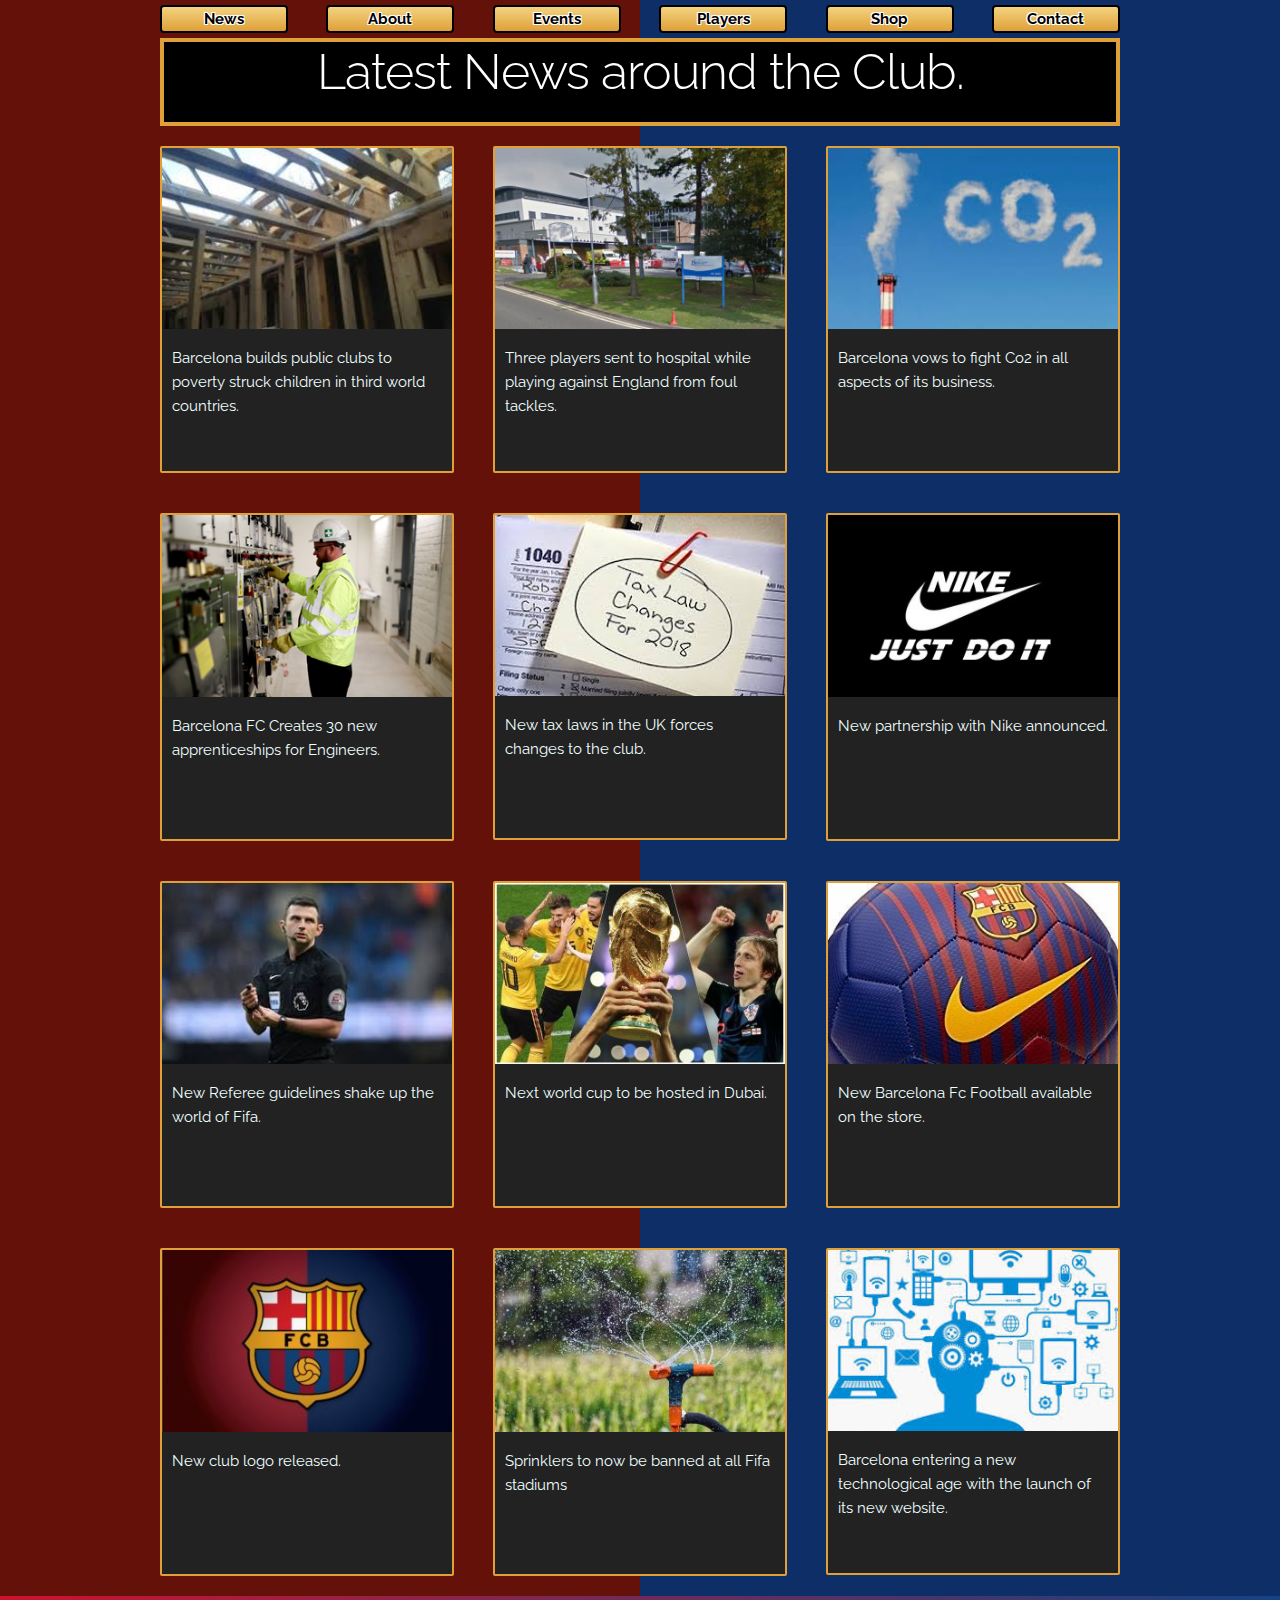
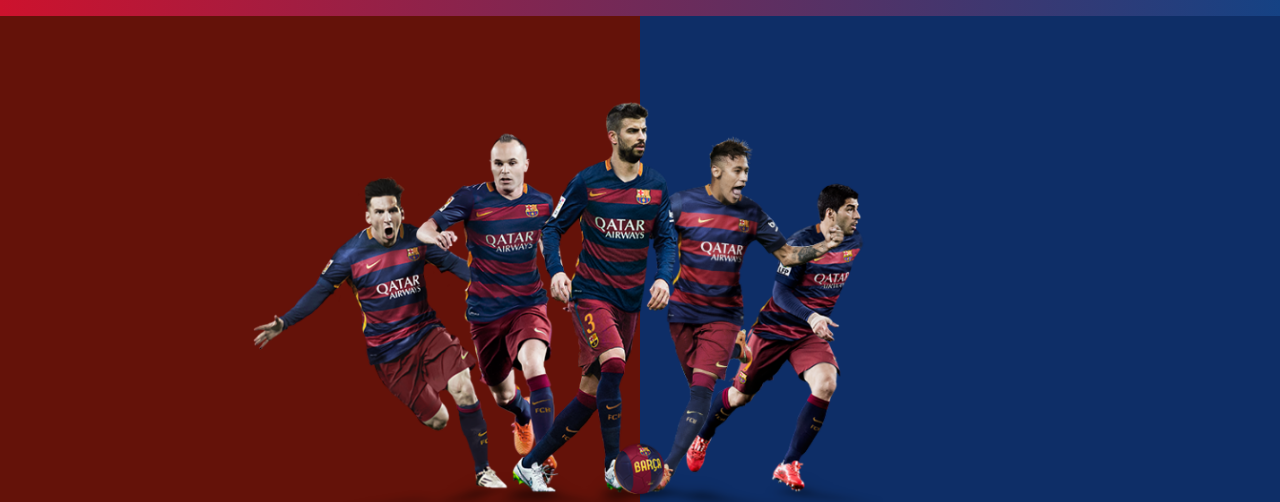
<file: index.html>
<!DOCTYPE html>
<html lang="en">
<head>
  <title>Barcelona Football Club</title>
  
  
  
  <!-- Basic Page Needs
    –––––––––––––––––––––––––––––––––––––––––––––––––– -->
    <meta charset="utf-8">
    <meta name="description" content="A fan page for Barcelona football club">
    <meta name="author" content="Ciaran Reilly">
    
    <!-- Mobile Specific Metas
      –––––––––––––––––––––––––––––––––––––––––––––––––– -->
      <meta name="viewport" content="width=device-width, initial-scale=1">
      
      <!-- FONT
        –––––––––––––––––––––––––––––––––––––––––––––––––– -->
        <link href="//fonts.googleapis.com/css?family=Raleway:400,300,600" rel="stylesheet" type="text/css">
        
        <!-- CSS
          –––––––––––––––––––––––––––––––––––––––––––––––––– -->
          <link rel="stylesheet" href="css/normalize.css">
          <link rel="stylesheet" href="css/skeleton.css">
          <link rel="stylesheet" href="css/style.css">
          
          
          <!-- Favicon
            –––––––––––––––––––––––––––––––––––––––––––––––––– -->
            <link rel="icon" type="image/png" href="images/favicon.png">
            
          </head>
          <body>
            <!-- Primary Page Layout
              –––––––––––––––––––––––––––––––––––––––––––––––––– -->
              <div class="container">
                <div class="row">
                  <a href="index.html" class="two columns header-button left-side">News</a>
                  <a href="about.html" class="two columns header-button left-side">About</a>
                  <a href="events.html" class="two columns header-button left-side">Events</a>
                  <a href="players.html" class="two columns header-button right-side">Players</a>
                  <a href="shop.html" class="two columns header-button right-side">Shop</a>
                  <a href="contact.html" class="two columns header-button right-side">Contact</a>
                </div>
                <div class="row">
                    <div class="twelve columns news-Banner">
                      <h1>
                        Latest News around the Club.
                      </h1>
                    </div>
                  </div>
                <div class="row">
                  <div class="one-third column News-Box">
                    <img class="News-Box-Image" src="images/News Stories/New 3rd world club 320 x 200.jpg">
                    <p class="News-Box-Content">Barcelona builds public clubs to poverty struck children in third world countries.</p>
                  </div>
                  <div class="one-third column News-Box Central-Box">
                    <img class="News-Box-Image" src="images/News Stories/Hospital Story 320x200.jpg">
                    <p class="News-Box-Content">Three players sent to hospital while playing against England from foul tackles.</p>
                  </div>
                  <div class="one-third column News-Box">
                    <img class="News-Box-Image" src="images/News Stories/Fight for Co2 320x200.jpg">
                    <p class="News-Box-Content"> Barcelona vows to fight Co2 in all aspects of its business.</p>
                  </div>
                </div>
                <div class="row">
                  <div class="one-third column News-Box">
                    <img class="News-Box-Image" src="images/News Stories/Apprenticeships 320x200-switches.jpg">
                    <p class="News-Box-Content"> Barcelona FC Creates 30 new apprenticeships for Engineers.</p>
                  </div>
                  <div class="one-third column News-Box Central-Box">
                    <img class="News-Box-Image" src="images/News Stories/tax changes 320x200.jpg">
                    <p class="News-Box-Content"> New tax laws in the UK forces changes to the club.</p>
                  </div>
                  <div class="one-third column News-Box">
                    <img class="News-Box-Image" src="images/News Stories/Nike-Just-Do-It-HD-Wallpaper-320x200.jpg">
                    <p class="News-Box-Content"> New partnership with Nike announced.</p>
                  </div>
                </div>
                <div class="row">
                  <div class="one-third column News-Box">
                    <img class="News-Box-Image" src="images/News Stories/Referee Guidelines.jpeg">
                    <p class="News-Box-Content"> New Referee guidelines shake up the world of Fifa.</p>
                  </div>
                  <div class="one-third column News-Box Central-Box">
                    <img class="News-Box-Image" src="images/News Stories/hazard-world-cup-modric-320x200.jpg">
                    <p class="News-Box-Content"> Next world cup to be hosted in Dubai.</p>
                  </div>
                  <div class="one-third column News-Box">
                    <img class="News-Box-Image" src="images/News Stories/Webp.net-resizeimage.jpg">
                    <p class="News-Box-Content"> New Barcelona Fc Football available on the store.</p>
                  </div>
                </div>
                <div class="row">
                  <div class="one-third column News-Box">
                    <img class="News-Box-Image" src="images/News Stories/NewLogo.jpg">
                    <p class="News-Box-Content"> New club logo released.</p>
                  </div>
                  <div class="one-third column News-Box Central-Box">
                    <img class="News-Box-Image" src="images/News Stories/Sprinklers.jpg">
                    <p class="News-Box-Content"> Sprinklers to now be banned at all Fifa stadiums</p>
                  </div>
                  <div class="one-third column News-Box">
                    <img class="News-Box-Image" src="images/News Stories/Newwebsite.jpeg">
                    <p class="News-Box-Content"> Barcelona entering a new technological age with the launch of its new website.</p>
                  </div>
                </div>
                
              </div>
              
              <div class="gradient-bar"></div>
          
              
              
              <!-- End Document
                –––––––––––––––––––––––––––––––––––––––––––––––––– -->
              </body>
              </html>
</file>
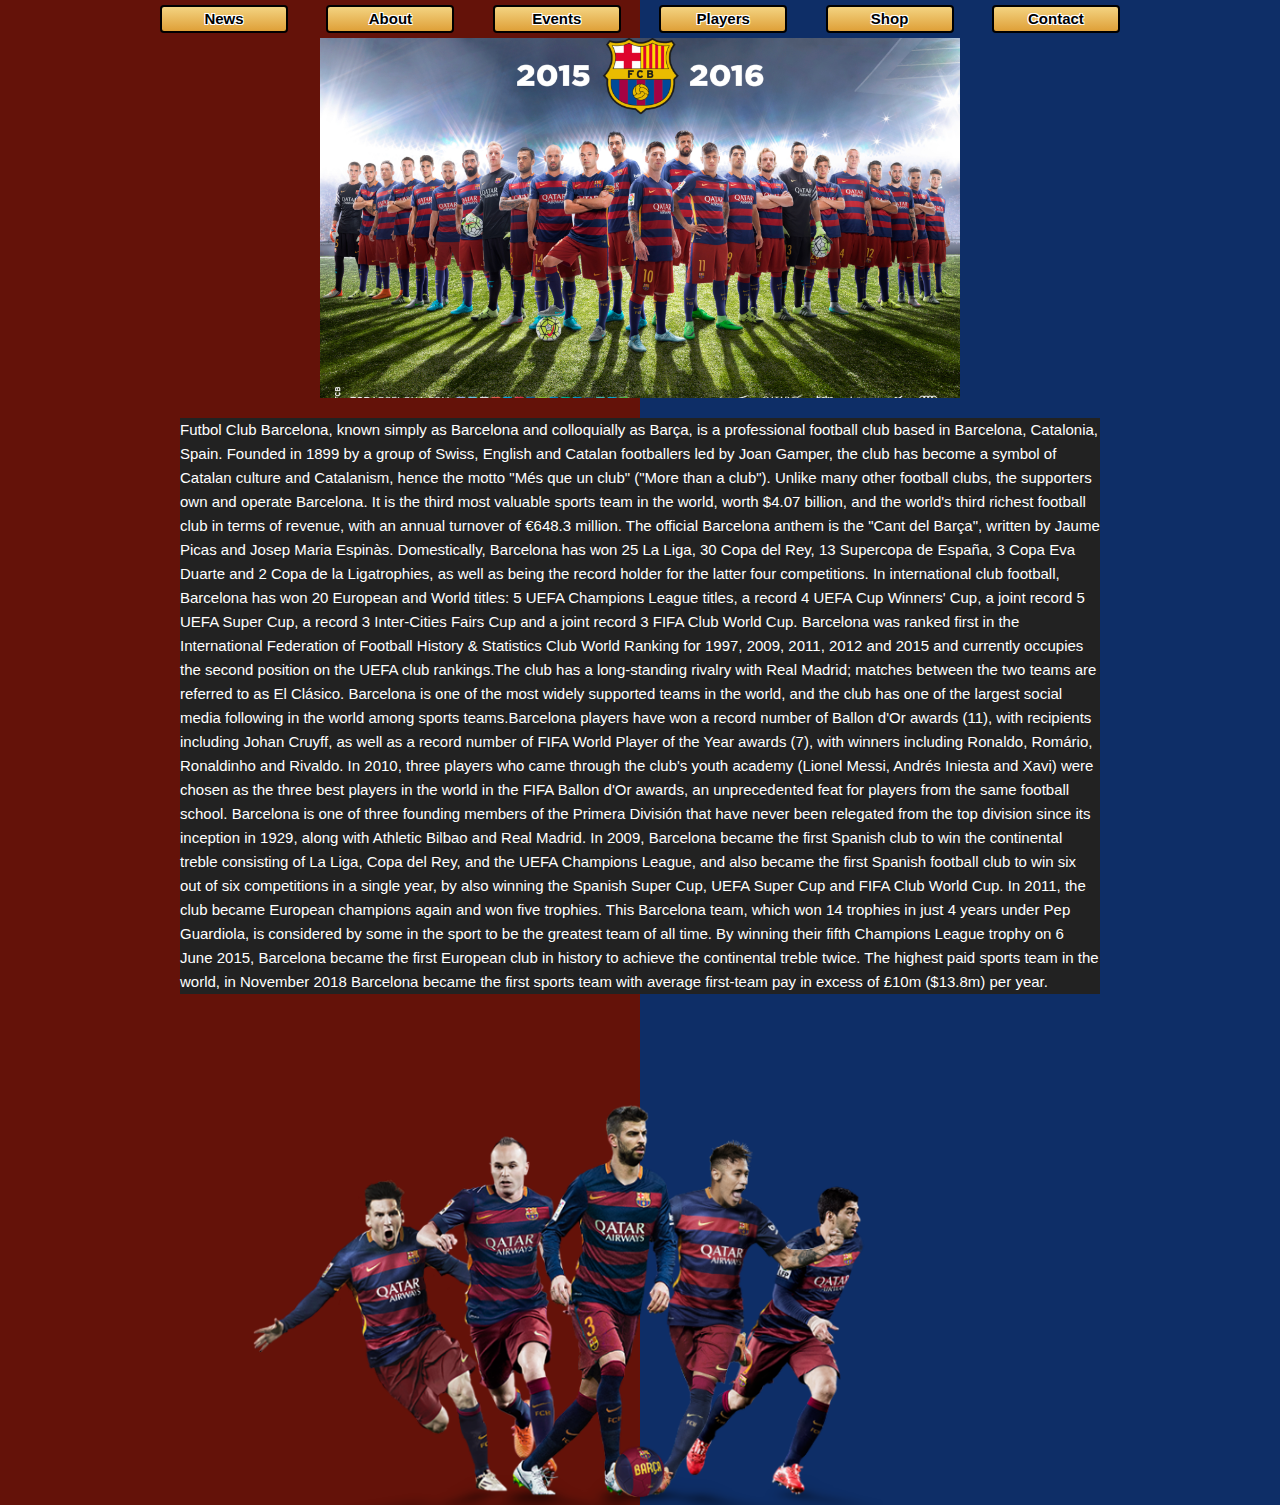
<file: about.html>
<!DOCTYPE html>
<html lang="en">
<head>
    <meta http-equiv="Content-Type" content="text/html; charset=utf-8">
    <title>About</title>
    
    <link rel="stylesheet" href="css/normalize.css">
    <link rel="stylesheet" href="css/skeleton.css">
    <link rel="stylesheet" href="css/style.css">
    
</head>
<body>
    <div class="container">
        <div class="row">
            <a href="index.html" class="two columns header-button left-side">News</a>
            <a href="about.html" class="two columns header-button left-side">About</a>
            <a href="events.html" class="two columns header-button left-side">Events</a>
            <a href="players.html" class="two columns header-button right-side">Players</a>
            <a href="shop.html" class="two columns header-button right-side">Shop</a>
            <a href="contact.html" class="two columns header-button right-side">Contact</a>
        </div>
    </div>
    <div class="row">
        <img class="twelve-columns about-image" src="images/Unknown.jpg">
    </div>
    <div class="container">
        <div class="row">
            <div class="twelve-columns about-Text">
                <p>
                    Futbol Club Barcelona, known simply as Barcelona and colloquially as Barça, is a professional football club based in Barcelona, Catalonia, Spain.
                    Founded in 1899 by a group of Swiss, English and Catalan footballers led by Joan Gamper, the club has become a symbol of Catalan culture and Catalanism, hence the motto "Més que un club" ("More than a club"). Unlike many other football clubs, the supporters own and operate Barcelona. It is the third most valuable sports team in the world, worth $4.07 billion, and the world's third richest football club in terms of revenue, with an annual turnover of €648.3 million. The official Barcelona anthem is the "Cant del Barça", written by Jaume Picas and Josep Maria Espinàs.
                    Domestically, Barcelona has won 25 La Liga, 30 Copa del Rey, 13 Supercopa de España, 3 Copa Eva Duarte and 2 Copa de la Ligatrophies, as well as being the record holder for the latter four competitions. In international club football, Barcelona has won 20 European and World titles: 5 UEFA Champions League titles, a record 4 UEFA Cup Winners' Cup, a joint record 5 UEFA Super Cup, a record 3 Inter-Cities Fairs Cup and a joint record 3 FIFA Club World Cup.
                    Barcelona was ranked first in the International Federation of Football History & Statistics Club World Ranking for 1997, 2009, 2011, 2012 and 2015 and currently occupies the second position on the UEFA club rankings.The club has a long-standing rivalry with Real Madrid; matches between the two teams are referred to as El Clásico.
                    Barcelona is one of the most widely supported teams in the world, and the club has one of the largest social media following in the world among sports teams.Barcelona players have won a record number of Ballon d'Or awards (11), with recipients including Johan Cruyff, as well as a record number of FIFA World Player of the Year awards (7), with winners including Ronaldo, Romário, Ronaldinho and Rivaldo. In 2010, three players who came through the club's youth academy (Lionel Messi, Andrés Iniesta and Xavi) were chosen as the three best players in the world in the FIFA Ballon d'Or awards, an unprecedented feat for players from the same football school.
                    Barcelona is one of three founding members of the Primera División that have never been relegated from the top division since its inception in 1929, along with Athletic Bilbao and Real Madrid. In 2009, Barcelona became the first Spanish club to win the continental treble consisting of La Liga, Copa del Rey, and the UEFA Champions League, and also became the first Spanish football club to win six out of six competitions in a single year, by also winning the Spanish Super Cup, UEFA Super Cup and FIFA Club World Cup. In 2011, the club became European champions again and won five trophies. This Barcelona team, which won 14 trophies in just 4 years under Pep Guardiola, is considered by some in the sport to be the greatest team of all time. By winning their fifth Champions League trophy on 6 June 2015, Barcelona became the first European club in history to achieve the continental treble twice. The highest paid sports team in the world, in November 2018 Barcelona became the first sports team with average first-team pay in excess of £10m ($13.8m) per year.
                </p>
            </div>
        </div>
    </div>
</body>
</html>
</file>
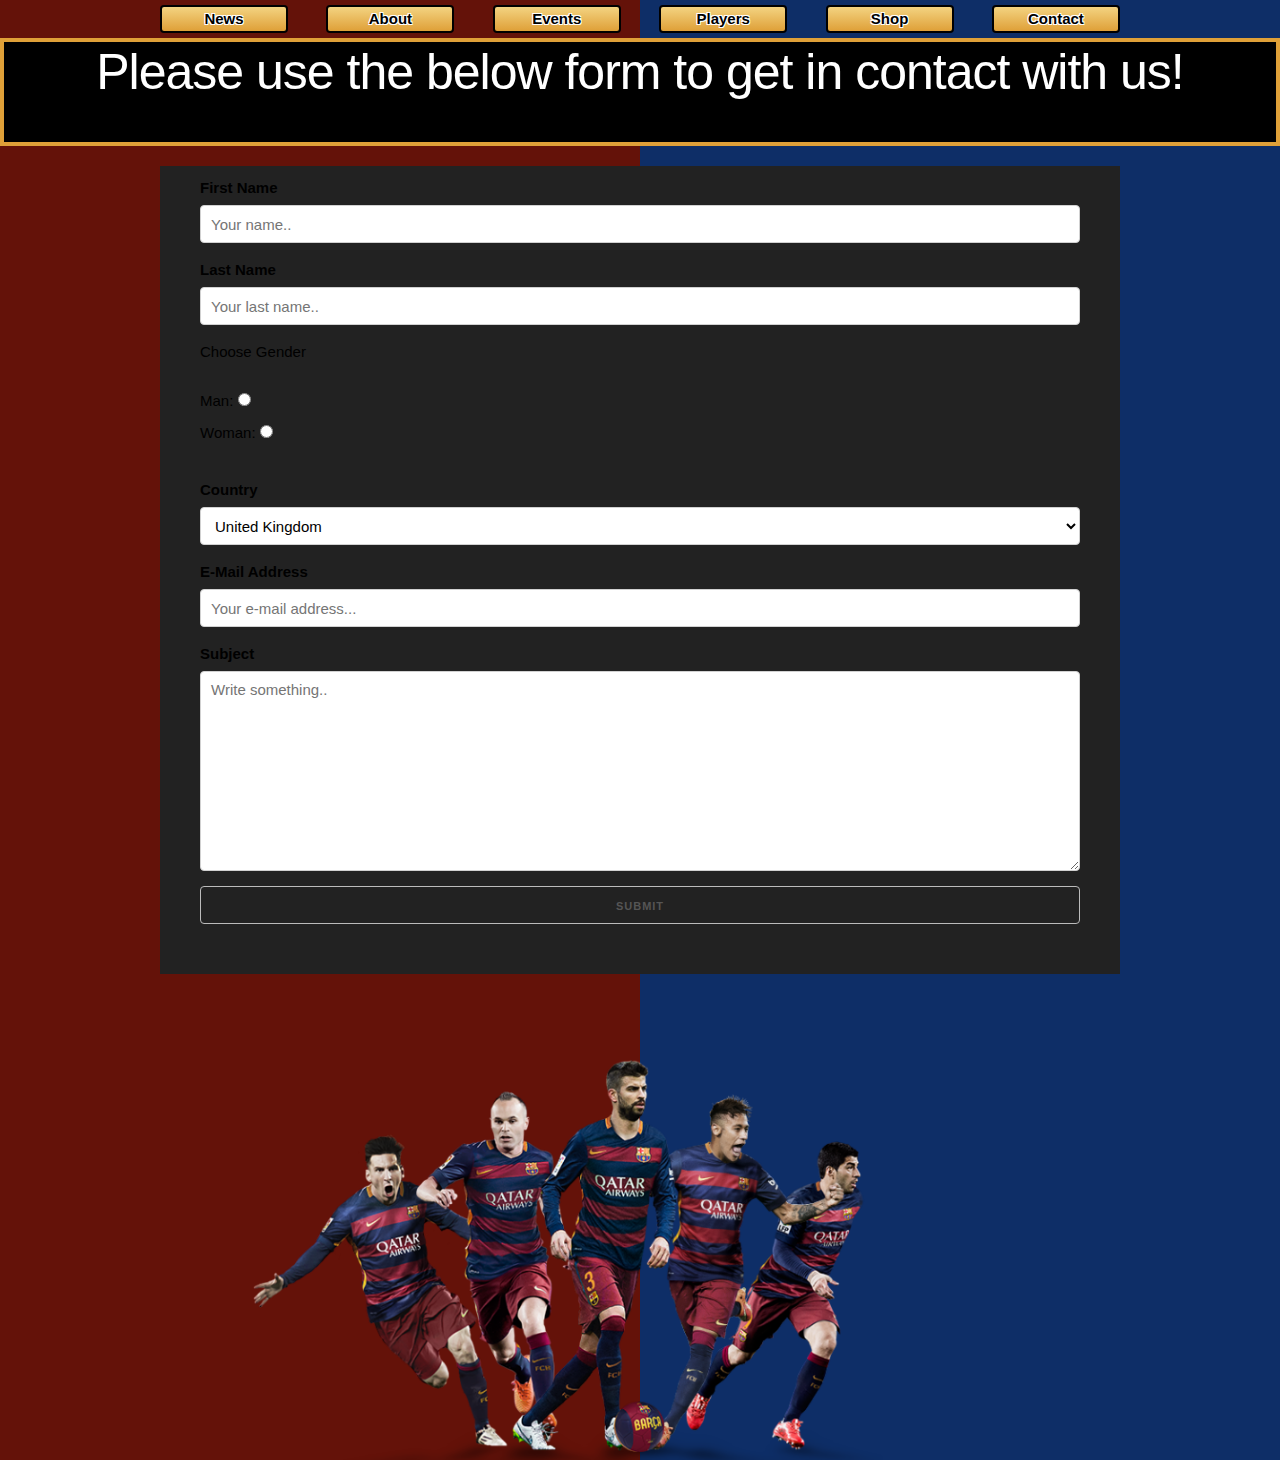
<file: contact.html>
<!DOCTYPE html>
<html lang="en">
<head>
    <title>Contact Us</title>
    
    <link rel="stylesheet" href="css/normalize.css">
    <link rel="stylesheet" href="css/skeleton.css">
    <link rel="stylesheet" href="css/style.css">
    
</head>
<body>
    <div class="container">
        <div class="row">
            <a href="index.html" class="two columns header-button left-side">News</a>
            <a href="about.html" class="two columns header-button left-side">About</a>
            <a href="events.html" class="two columns header-button left-side">Events</a>
            <a href="players.html" class="two columns header-button right-side">Players</a>
            <a href="shop.html" class="two columns header-button right-side">Shop</a>
            <a href="contact.html" class="two columns header-button right-side">Contact</a>
        </div>
    </div>
    <div class="row">
        <div class="twelve columns contact-Banner">
            <h1>
                Please use the below form to get in contact with us!
            </h1>
        </div>
    </div>
    <div class="row">
    <div class="container action">
        <form action="action_page.php">
            
            <label for="fname">First Name</label>
            <input type="text" id="fname" name="firstname" placeholder="Your name..">
            <label for="lname">Last Name</label>
            <input type="text" id="lname" name="lastname" placeholder="Your last name..">
            
            <p>Choose Gender</p>
            <p>
                Man: <input type="radio" name="sex" /><br />
                Woman: <input type="radio" name="sex" />
            </p>
            <label for="country">Country</label>
            <select id="country" name="country">
                <option value="unitedkingdom">United Kingdom</option>
                <option value="canada">Canada</option>
                <option value="usa">USA</option>
            </select>
            
            <label for="email">E-Mail Address</label>
            <input type="text" id="email" name="email" placeholder="Your e-mail address...">

            <label for="subject">Subject</label>
            <textarea id="subject" name="subject" placeholder="Write something.." style="height:200px"></textarea>
            
            <input type="submit" value="Submit">
            
        </form>
    </div>
</div>
</body>
</html>
</file>
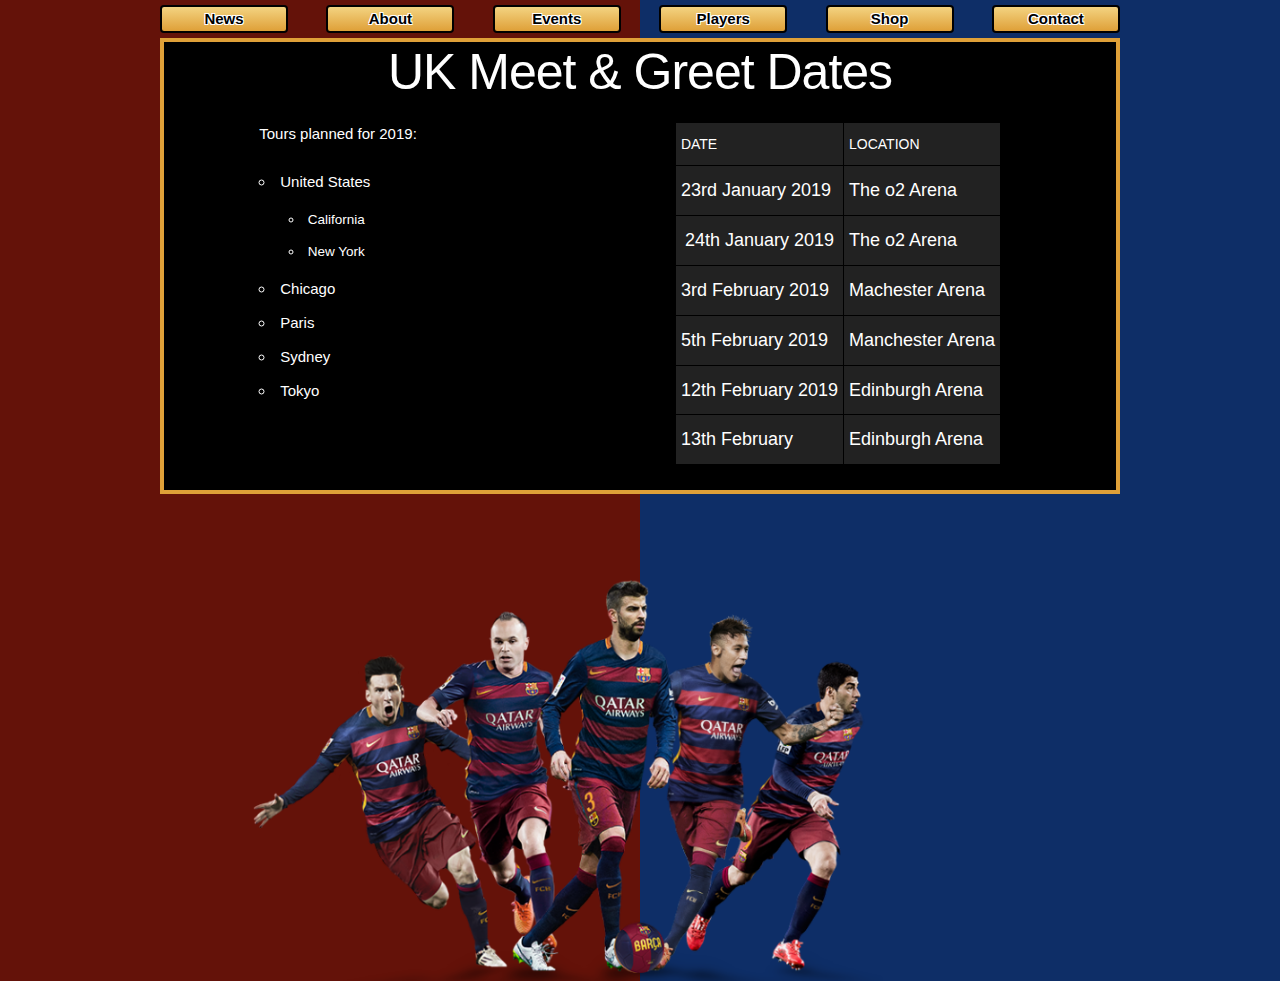
<file: events.html>
<!DOCTYPE html>
<html lang="en">
<head>
  <title>Events</title>
  
  <link rel="stylesheet" href="css/normalize.css">
  <link rel="stylesheet" href="css/skeleton.css">
  <link rel="stylesheet" href="css/style.css">
  
</head>
<body>
  <div class="container">
    <div class="row">
      <a href="index.html" class="two columns header-button left-side">News</a>
      <a href="about.html" class="two columns header-button left-side">About</a>
      <a href="events.html" class="two columns header-button left-side">Events</a>
      <a href="players.html" class="two columns header-button right-side">Players</a>
      <a href="shop.html" class="two columns header-button right-side">Shop</a>
      <a href="contact.html" class="two columns header-button right-side">Contact</a>
    </div>
  </div>
  <div class="container">
    <div class="row event-Banner">
      <h1>
        UK Meet & Greet Dates
      </h1>
      <div class="container">
        <div class="row">
          <div class="six columns column nested-List">
            <div class="six columns future-Tours">
              Tours planned for 2019:
              <ul style="margin-top: 24px;">
                <li>United States
                  <ul>
                <li> California</li>
                <li>New York</li>
              </ul>
              </li>
                <li>Chicago</li>
                <li>Paris</li>
                <li>Sydney</li>
                <li>Tokyo</li>
              </ul>
            </div>
          </div>
          <div class="six columns column table-Box">
            <table class="tg">
              <tr>
                <th class="tg-0lax">DATE</th>
                <th class="tg-0lax">LOCATION</th>
              </tr>
              <tr>
                <td class="tg-0lax">23rd January 2019</td>
                <td class="tg-0lax">The o2 Arena</td>
              </tr>
              <tr>
                <td class="tg-baqh">24th January 2019</td>
                <td class="tg-0lax">The o2 Arena</td>
              </tr>
              <tr>
                <td class="tg-0lax">3rd February 2019</td>
                <td class="tg-0lax">Machester Arena</td>
              </tr>
              <tr>
                <td class="tg-0lax">5th February 2019</td>
                <td class="tg-0lax">Manchester Arena</td>
              </tr>
              <tr>
                <td class="tg-0lax">12th February 2019</td>
                <td class="tg-0lax">Edinburgh Arena</td>
              </tr>
              <tr>
                <td class="tg-0lax">13th February</td>
                <td class="tg-0lax">Edinburgh Arena</td>
              </tr>
            </table>
          </div>
        </div>
      </div>
    </body>
    </html>
</file>
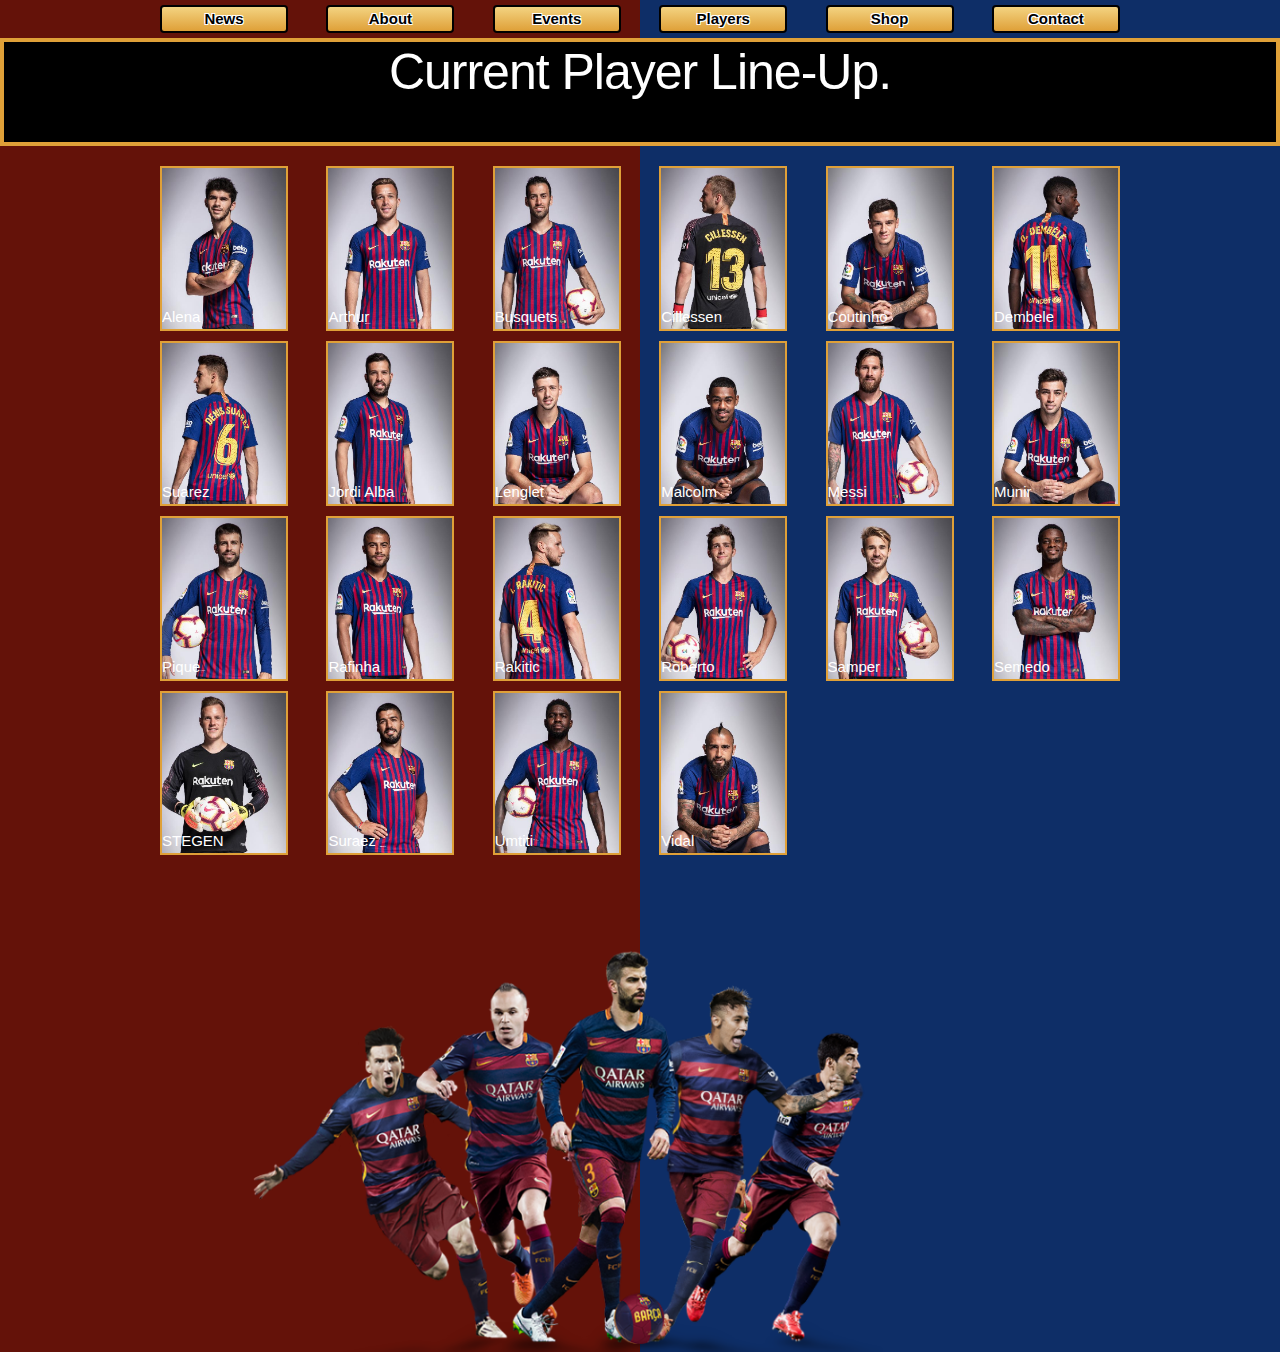
<file: players.html>
<!DOCTYPE html>
<html lang="en">
<head>
    <title>Players</title>
    
    <link rel="stylesheet" href="css/normalize.css">
    <link rel="stylesheet" href="css/skeleton.css">
    <link rel="stylesheet" href="css/style.css">
    
</head>
<body>
    <div class="container">
        <div class="row">
            <a href="index.html" class="two columns header-button left-side">News</a>
            <a href="about.html" class="two columns header-button left-side">About</a>
            <a href="events.html" class="two columns header-button left-side">Events</a>
            <a href="players.html" class="two columns header-button right-side">Players</a>
            <a href="shop.html" class="two columns header-button right-side">Shop</a>
            <a href="contact.html" class="two columns header-button right-side">Contact</a>
        </div>
    </div>
    <div class="row">
            <div class="twelve columns players-Banner">
              <h1>
                Current Player Line-Up.
              </h1>
            </div>
          </div>
    
    <div class="container">
        <div class="row">
            <div class="two columns Players-Box">
                <img class="Players-Image" src="images/Players/ALENA.jpg">
                <p class="Players-Content">Alena</p>
            </div>
            <div class="two columns Players-Box">
                <img class="Players-Image" src="images/Players/ARTHUR.jpg">
                <p class="Players-Content">Arthur</p>
            </div>
            <div class="two columns Players-Box">
                <img class="Players-Image" src="images/Players/BUSQUETS.jpg">
                <p class="Players-Content">Busquets</p>
            </div>
            <div class="two columns Players-Box">
                <img class="Players-Image" src="images/Players/CILLESSEN.jpg">
                <p class="Players-Content">Cillessen</p>
            </div>
            <div class="two columns Players-Box">
                <img class="Players-Image" src="images/Players/COUTINHO.jpg">
                <p class="Players-Content">Coutinho</p>
            </div>
            <div class="two columns Players-Box">
                <img class="Players-Image" src="images/Players/DEMBELE.jpg">
                <p class="Players-Content">Dembele</p>
            </div>
        </div>
    </div>
    <div class="container">
        <div class="row">
            <div class="two columns Players-Box">
                <img class="Players-Image" src="images/Players/DENIS-SUAREZ.jpg">
                <p class="Players-Content">Suarez</p>
            </div>
            <div class="two columns Players-Box">
                <img class="Players-Image" src="images/Players/JORDI ALBA.jpg">
                <p class="Players-Content">Jordi Alba</p>
            </div>
            <div class="two columns Players-Box">
                <img class="Players-Image" src="images/Players/LENGLET.jpg">
                <p class="Players-Content">Lenglet</p>
            </div>
            <div class="two columns Players-Box">
                <img class="Players-Image" src="images/Players/MALCOM.jpg">
                <p class="Players-Content">Malcolm</p>
            </div>
            <div class="two columns Players-Box">
                <img class="Players-Image" src="images/Players/MESSI.jpg">
                <p class="Players-Content">Messi</p>
            </div>
            <div class="two columns Players-Box">
                <img class="Players-Image" src="images/Players/MUNIR.jpg">
                <p class="Players-Content">Munir</p>
            </div>
        </div>
    </div>
    <div class="container">
        <div class="row">
            <div class="two columns Players-Box">
                <img class="Players-Image" src="images/Players/PIQUE.jpg">
                <p class="Players-Content">Pique</p>
            </div>
            <div class="two columns Players-Box">
                <img class="Players-Image" src="images/Players/RAFINHA.jpg">
                <p class="Players-Content">Rafinha</p>
            </div>
            <div class="two columns Players-Box">
                <img class="Players-Image" src="images/Players/RAKITIC.jpg">
                <p class="Players-Content">Rakitic</p>
            </div>
            <div class="two columns Players-Box">
                <img class="Players-Image" src="images/Players/S-ROBERTO.jpg">
                <p class="Players-Content">Roberto</p>
            </div>
            <div class="two columns Players-Box">
                <img class="Players-Image" src="images/Players/SAMPER.jpg">
                <p class="Players-Content">Samper</p>
            </div>
            <div class="two columns Players-Box">
                <img class="Players-Image" src="images/Players/SEMEDO.jpg">
                <p class="Players-Content">Semedo</p>
            </div>
        </div>
    </div>
    <div class="container">
        <div class="row">
            <div class="two columns Players-Box">
                <img class="Players-Image" src="images/Players/STEGEN.jpg">
                <p class="Players-Content">STEGEN</p>
            </div>
            <div class="two columns Players-Box">
                <img class="Players-Image" src="images/Players/SUAREZ.jpg">
                <p class="Players-Content">Suraez</p>
            </div>
            <div class="two columns Players-Box">
                <img class="Players-Image" src="images/Players/UMITITI.jpg">
                <p class="Players-Content">Umtiti</p>
            </div>
            <div class="two columns Players-Box">
                <img class="Players-Image" src="images/Players/VIDAL.jpg">
                <p class="Players-Content">Vidal</p>
            </div>
        </div>
    </div>
    
</body>
</html>
</file>
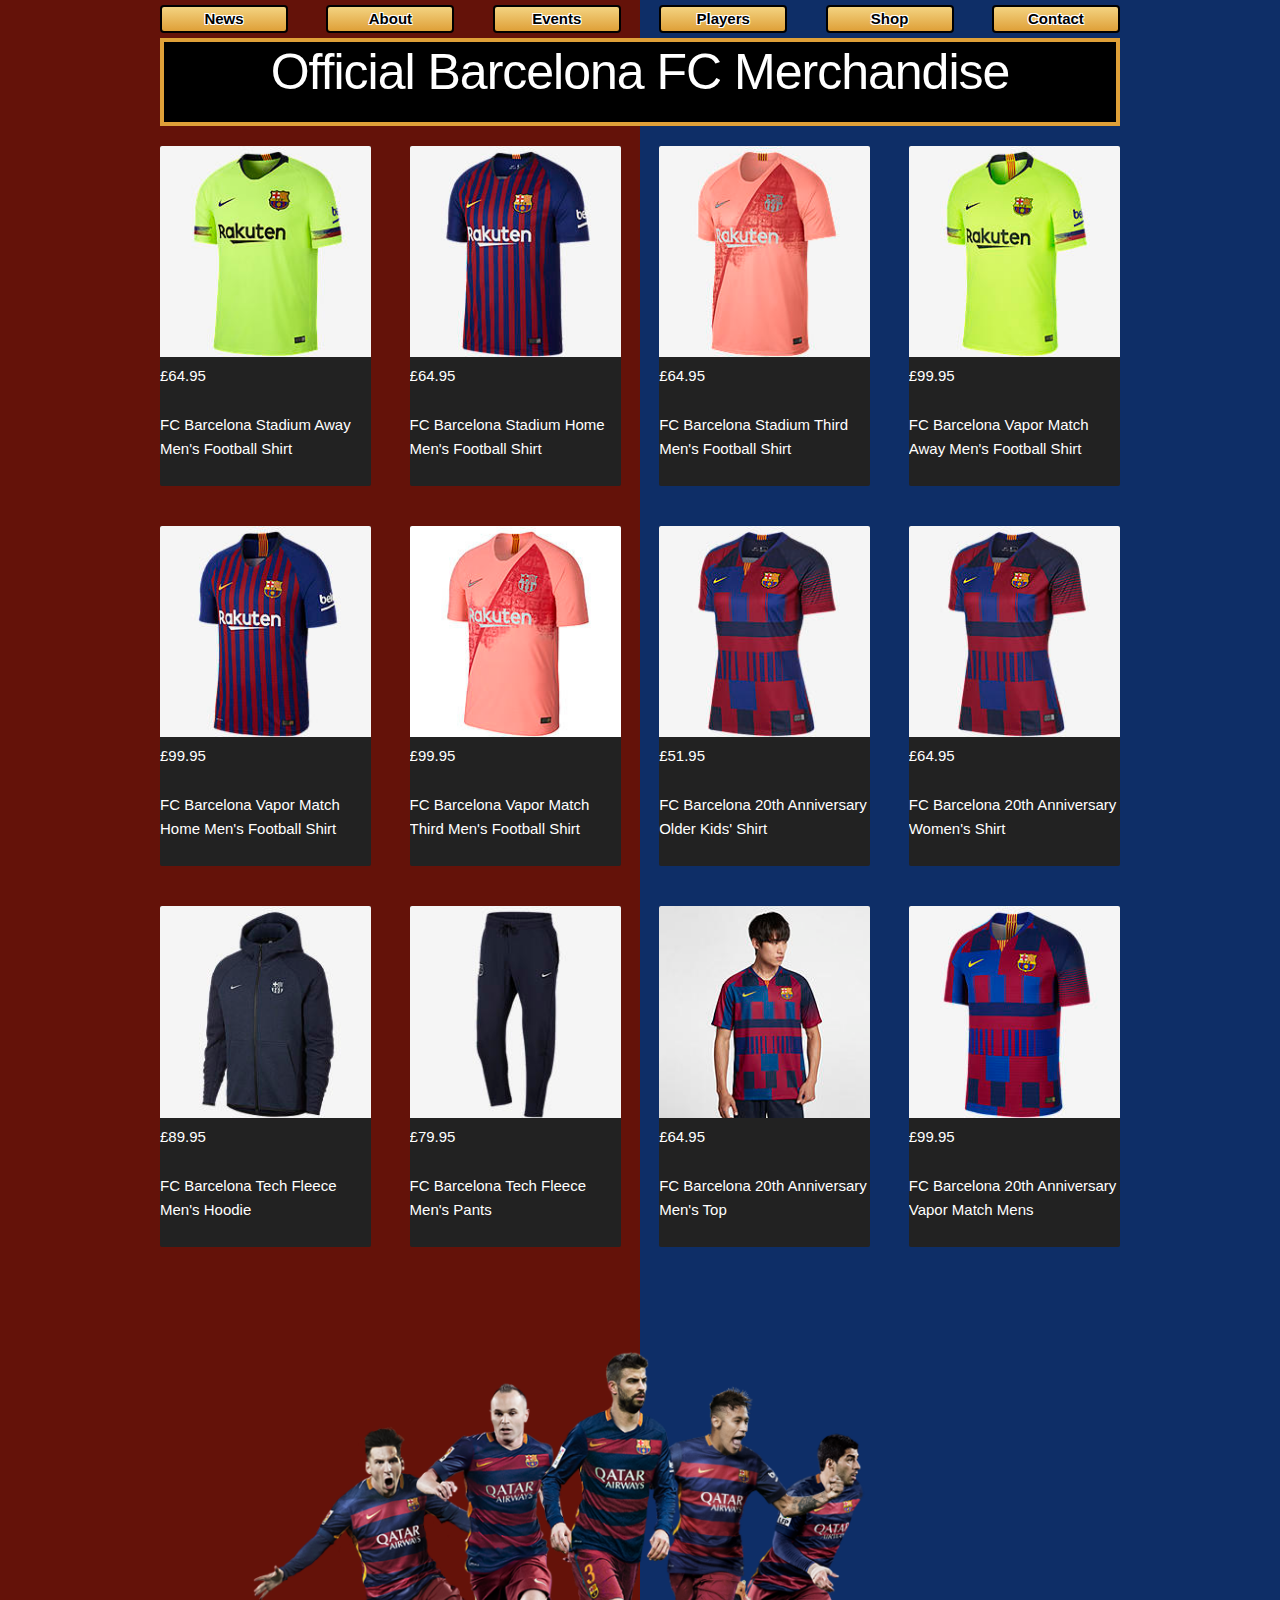
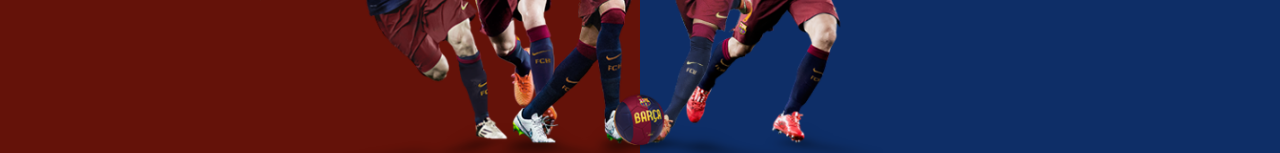
<file: shop.html>
<!DOCTYPE html>
<html lang="en">
<head>
    <meta http-equiv="Content-Type" content="text/html; charset=utf-8">
    <title>Shop</title>
    <link rel="stylesheet" href="css/normalize.css">
    <link rel="stylesheet" href="css/skeleton.css">
    <link rel="stylesheet" href="css/style.css">
    
</head>
<body>
    <div class="container">
        <div class="row">
            <a href="index.html" class="two columns header-button left-side">News</a>
            <a href="about.html" class="two columns header-button left-side">About</a>
            <a href="events.html" class="two columns header-button left-side">Events</a>
            <a href="players.html" class="two columns header-button right-side">Players</a>
            <a href="shop.html" class="two columns header-button right-side">Shop</a>
            <a href="contact.html" class="two columns header-button right-side">Contact</a>
        </div>
    <div class="row">
        <div class="twelve columns banner">
            <h1>Official Barcelona FC Merchandise</h1>
        </div>  
    </div>
    <div class="row">
        <div class="three columns shop-Box">
            <img class="shop-Box-Image" src="images/Shop/FCBarcelonaStadiumAwayMen'sFootballShirt.jpeg">
            <p class="shop-Box-Price"> £64.95</p>
            <p class="shop-Box-Description">FC Barcelona Stadium Away Men's Football Shirt</p>
        </div>
        <div class="three columns shop-Box">
            <img class="shop-Box-Image" src="images/Shop/2018:19 FC Barcelona Stadium Home  Men's Football Shirt  £64.95.jpeg">
            <p class="shop-Box-Price"> £64.95</p>
            <p class="shop-Box-Description">FC Barcelona Stadium Home  Men's Football Shirt</p>
        </div>
        <div class="three columns shop-Box">
            <img class="shop-Box-Image" src="images/Shop/2018:19 FC Barcelona Stadium Third  Men's Football Shirt  £64.95.jpeg">
            <p class="shop-Box-Price"> £64.95</p>
            <p class="shop-Box-Description">FC Barcelona Stadium Third Men's Football Shirt</p>
        </div>
        <div class="three columns shop-Box">
            <img class="shop-Box-Image" src="images/Shop/2018:19 FC Barcelona Vapor Match Away  Men's Football Shirt  £99.95.jpeg">
            <p class="shop-Box-Price"> £99.95</p>
            <p class="shop-Box-Description">FC Barcelona Vapor Match Away Men's Football Shirt</p>
        </div>
    </div>
    <div class="row">
        <div class="three columns shop-Box">
            <img class="shop-Box-Image" src="images/Shop/2018:19 FC Barcelona Vapor Match Home  Men's Football Shirt  £99.95.jpeg">
            <p class="shop-Box-Price"> £99.95</p>
            <p class="shop-Box-Description">FC Barcelona Vapor Match Home Men's Football Shirt</p>
        </div>
        <div class="three columns shop-Box">
            <img class="shop-Box-Image" src="images/Shop/2018:19 FC Barcelona Vapor Match Third  Men's Football Shirt  £99.95.jpeg">
            <p class="shop-Box-Price"> £99.95</p>
            <p class="shop-Box-Description">FC Barcelona Vapor Match Third Men's Football Shirt</p>
        </div>
        <div class="three columns shop-Box">
            <img class="shop-Box-Image" src="images/Shop/FC Barcelona 20th Anniversary  Older Kids' Shirt  £51.95.jpeg">
            <p class="shop-Box-Price"> £51.95</p>
            <p class="shop-Box-Description">FC Barcelona 20th Anniversary Older Kids' Shirt</p>
        </div>
        <div class="three columns shop-Box">
            <img class="shop-Box-Image" src="images/Shop/FC Barcelona 20th Anniversary  Women's Shirt  £64.95.jpeg">
            <p class="shop-Box-Price"> £64.95</p>
            <p class="shop-Box-Description">FC Barcelona 20th Anniversary Women's Shirt</p>
        </div>
    </div>
    <div class="row">
        <div class="three columns shop-Box">
            <img class="shop-Box-Image" src="images/Shop/FC Barcelona Tech Fleece  Men's Hoodie  £89.95.jpeg">
            <p class="shop-Box-Price"> £89.95</p>
            <p class="shop-Box-Description">FC Barcelona Tech Fleece Men's Hoodie</p>
        </div>
        <div class="three columns shop-Box">
            <img class="shop-Box-Image" src="images/Shop/FC Barcelona Tech Fleece  Men's Pants  £79.95.jpeg">
            <p class="shop-Box-Price"> £79.95</p>
            <p class="shop-Box-Description">FC Barcelona Tech Fleece Men's Pants</p>
        </div>
        <div class="three columns shop-Box">
            <img class="shop-Box-Image" src="images/Shop/FCBARCELONA20THANNIVERSARYMEN'S TOP £64.95.jpeg">
            <p class="shop-Box-Price"> £64.95</p>
            <p class="shop-Box-Description">FC Barcelona 20th Anniversary Men's Top</p>
        </div>
        <div class="three columns shop-Box">
            <img class="shop-Box-Image" src="images/Shop/FCBARCELONA20thANNIVERSARYVAPORMATCH-MENS-£99.95.jpeg">
            <p class="shop-Box-Price"> £99.95</p>
            <p class="shop-Box-Description">FC Barcelona 20th Anniversary Vapor Match Mens     </p>
        </div>
    </div>
</div>
</body>
</html>
</file>
<file: css/skeleton.css>
/*
* Skeleton V2.0.4
* Copyright 2014, Dave Gamache
* www.getskeleton.com
* Free to use under the MIT license.
* http://www.opensource.org/licenses/mit-license.php
* 12/29/2014
*/


/* Table of contents
––––––––––––––––––––––––––––––––––––––––––––––––––
- Grid
- Base Styles
- Typography
- Links
- Buttons
- Forms
- Lists
- Code
- Tables
- Spacing
- Utilities
- Clearing
- Media Queries
*/


/* Grid
–––––––––––––––––––––––––––––––––––––––––––––––––– */
.container {
  position: relative;
  width: 100%;
  max-width: 960px;
  margin: 0 auto;
  padding: 0 20px;
  box-sizing: border-box; }
.column,
.columns {
  width: 100%;
  float: left;
  box-sizing: border-box; }

/* For devices larger than 400px */
@media (min-width: 400px) {
  .container {
    width: 85%;
    padding: 0; }
}

/* For devices larger than 550px */
@media (min-width: 550px) {
  .container {
    width: 80%; }
  .column,
  .columns {
    margin-left: 4%; }
  .column:first-child,
  .columns:first-child {
    margin-left: 0; }

  .one.column,
  .one.columns                    { width: 4.66666666667%; }
  .two.columns                    { width: 13.3333333333%; }
  .three.columns                  { width: 22%;            }
  .four.columns                   { width: 30.6666666667%; }
  .five.columns                   { width: 39.3333333333%; }
  .six.columns                    { width: 48%;            }
  .seven.columns                  { width: 56.6666666667%; }
  .eight.columns                  { width: 65.3333333333%; }
  .nine.columns                   { width: 74.0%;          }
  .ten.columns                    { width: 82.6666666667%; }
  .eleven.columns                 { width: 91.3333333333%; }
  .twelve.columns                 { width: 100%; margin-left: 0; }

  .one-third.column               { width: 30.6666666667%; }
  .two-thirds.column              { width: 65.3333333333%; }

  .one-half.column                { width: 48%; }

  /* Offsets */
  .offset-by-one.column,
  .offset-by-one.columns          { margin-left: 8.66666666667%; }
  .offset-by-two.column,
  .offset-by-two.columns          { margin-left: 17.3333333333%; }
  .offset-by-three.column,
  .offset-by-three.columns        { margin-left: 26%;            }
  .offset-by-four.column,
  .offset-by-four.columns         { margin-left: 34.6666666667%; }
  .offset-by-five.column,
  .offset-by-five.columns         { margin-left: 43.3333333333%; }
  .offset-by-six.column,
  .offset-by-six.columns          { margin-left: 52%;            }
  .offset-by-seven.column,
  .offset-by-seven.columns        { margin-left: 60.6666666667%; }
  .offset-by-eight.column,
  .offset-by-eight.columns        { margin-left: 69.3333333333%; }
  .offset-by-nine.column,
  .offset-by-nine.columns         { margin-left: 78.0%;          }
  .offset-by-ten.column,
  .offset-by-ten.columns          { margin-left: 86.6666666667%; }
  .offset-by-eleven.column,
  .offset-by-eleven.columns       { margin-left: 95.3333333333%; }

  .offset-by-one-third.column,
  .offset-by-one-third.columns    { margin-left: 34.6666666667%; }
  .offset-by-two-thirds.column,
  .offset-by-two-thirds.columns   { margin-left: 69.3333333333%; }

  .offset-by-one-half.column,
  .offset-by-one-half.columns     { margin-left: 52%; }

}


/* Base Styles
–––––––––––––––––––––––––––––––––––––––––––––––––– */
/* NOTE
html is set to 62.5% so that all the REM measurements throughout Skeleton
are based on 10px sizing. So basically 1.5rem = 15px :) */
html {
  font-size: 62.5%; }
body {
  font-size: 1.5em; /* currently ems cause chrome bug misinterpreting rems on body element */
  line-height: 1.6;
  font-weight: 400;
  font-family: "Raleway", "HelveticaNeue", "Helvetica Neue", Helvetica, Arial, sans-serif;
  color: #222; }


/* Typography
–––––––––––––––––––––––––––––––––––––––––––––––––– */
h1, h2, h3, h4, h5, h6 {
  margin-top: 0;
  margin-bottom: 2rem;
  font-weight: 300; }
h1 { font-size: 4.0rem; line-height: 1.2;  letter-spacing: -.1rem;}
h2 { font-size: 3.6rem; line-height: 1.25; letter-spacing: -.1rem; }
h3 { font-size: 3.0rem; line-height: 1.3;  letter-spacing: -.1rem; }
h4 { font-size: 2.4rem; line-height: 1.35; letter-spacing: -.08rem; }
h5 { font-size: 1.8rem; line-height: 1.5;  letter-spacing: -.05rem; }
h6 { font-size: 1.5rem; line-height: 1.6;  letter-spacing: 0; }

/* Larger than phablet */
@media (min-width: 550px) {
  h1 { font-size: 5.0rem; }
  h2 { font-size: 4.2rem; }
  h3 { font-size: 3.6rem; }
  h4 { font-size: 3.0rem; }
  h5 { font-size: 2.4rem; }
  h6 { font-size: 1.5rem; }
}

p {
  margin-top: 0; }


/* Links
–––––––––––––––––––––––––––––––––––––––––––––––––– */
a {
  color: #1EAEDB; }
a:hover {
  color: #0FA0CE; }


/* Buttons
–––––––––––––––––––––––––––––––––––––––––––––––––– */
.button,
button,
input[type="submit"],
input[type="reset"],
input[type="button"] {
  display: inline-block;
  height: 38px;
  padding: 0 30px;
  color: #555;
  text-align: center;
  font-size: 11px;
  font-weight: 600;
  line-height: 38px;
  letter-spacing: .1rem;
  text-transform: uppercase;
  text-decoration: none;
  white-space: nowrap;
  background-color: transparent;
  border-radius: 4px;
  border: 1px solid #bbb;
  cursor: pointer;
  box-sizing: border-box; }
.button:hover,
button:hover,
input[type="submit"]:hover,
input[type="reset"]:hover,
input[type="button"]:hover,
.button:focus,
button:focus,
input[type="submit"]:focus,
input[type="reset"]:focus,
input[type="button"]:focus {
  color: #333;
  border-color: #888;
  outline: 0; }
.button.button-primary,
button.button-primary,
input[type="submit"].button-primary,
input[type="reset"].button-primary,
input[type="button"].button-primary {
  color: #FFF;
  background-color: #33C3F0;
  border-color: #33C3F0; }
.button.button-primary:hover,
button.button-primary:hover,
input[type="submit"].button-primary:hover,
input[type="reset"].button-primary:hover,
input[type="button"].button-primary:hover,
.button.button-primary:focus,
button.button-primary:focus,
input[type="submit"].button-primary:focus,
input[type="reset"].button-primary:focus,
input[type="button"].button-primary:focus {
  color: #FFF;
  background-color: #1EAEDB;
  border-color: #1EAEDB; }


/* Forms
–––––––––––––––––––––––––––––––––––––––––––––––––– */
input[type="email"],
input[type="number"],
input[type="search"],
input[type="text"],
input[type="tel"],
input[type="url"],
input[type="password"],
textarea,
select {
  height: 38px;
  padding: 6px 10px; /* The 6px vertically centers text on FF, ignored by Webkit */
  background-color: #fff;
  border: 1px solid #D1D1D1;
  border-radius: 4px;
  box-shadow: none;
  box-sizing: border-box; }
/* Removes awkward default styles on some inputs for iOS */
input[type="email"],
input[type="number"],
input[type="search"],
input[type="text"],
input[type="tel"],
input[type="url"],
input[type="password"],
textarea {
  -webkit-appearance: none;
     -moz-appearance: none;
          appearance: none; }
textarea {
  min-height: 65px;
  padding-top: 6px;
  padding-bottom: 6px; }
input[type="email"]:focus,
input[type="number"]:focus,
input[type="search"]:focus,
input[type="text"]:focus,
input[type="tel"]:focus,
input[type="url"]:focus,
input[type="password"]:focus,
textarea:focus,
select:focus {
  border: 1px solid #33C3F0;
  outline: 0; }
label,
legend {
  display: block;
  margin-bottom: .5rem;
  font-weight: 600; }
fieldset {
  padding: 0;
  border-width: 0; }
input[type="checkbox"],
input[type="radio"] {
  display: inline; }
label > .label-body {
  display: inline-block;
  margin-left: .5rem;
  font-weight: normal; }


/* Lists
–––––––––––––––––––––––––––––––––––––––––––––––––– */
ul {
  list-style: circle inside; }
ol {
  list-style: decimal inside; }
ol, ul {
  padding-left: 0;
  margin-top: 0; }
ul ul,
ul ol,
ol ol,
ol ul {
  margin: 1.5rem 0 1.5rem 3rem;
  font-size: 90%; }
li {
  margin-bottom: 1rem; }


/* Code
–––––––––––––––––––––––––––––––––––––––––––––––––– */
code {
  padding: .2rem .5rem;
  margin: 0 .2rem;
  font-size: 90%;
  white-space: nowrap;
  background: #F1F1F1;
  border: 1px solid #E1E1E1;
  border-radius: 4px; }
pre > code {
  display: block;
  padding: 1rem 1.5rem;
  white-space: pre; }


/* Tables
–––––––––––––––––––––––––––––––––––––––––––––––––– */
th,
td {
  padding: 12px 15px;
  text-align: left;
  border-bottom: 1px solid #E1E1E1; }
th:first-child,
td:first-child {
  padding-left: 0; }
th:last-child,
td:last-child {
  padding-right: 0; }


/* Spacing
–––––––––––––––––––––––––––––––––––––––––––––––––– */
button,
.button {
  margin-bottom: 1rem; }
input,
textarea,
select,
fieldset {
  margin-bottom: 1.5rem; }
pre,
blockquote,
dl,
figure,
table,
p,
ul,
ol,
form {
  margin-bottom: 2.5rem; }


/* Utilities
–––––––––––––––––––––––––––––––––––––––––––––––––– */
.u-full-width {
  width: 100%;
  box-sizing: border-box; }
.u-max-full-width {
  max-width: 100%;
  box-sizing: border-box; }
.u-pull-right {
  float: right; }
.u-pull-left {
  float: left; }


/* Misc
–––––––––––––––––––––––––––––––––––––––––––––––––– */
hr {
  margin-top: 3rem;
  margin-bottom: 3.5rem;
  border-width: 0;
  border-top: 1px solid #E1E1E1; }


/* Clearing
–––––––––––––––––––––––––––––––––––––––––––––––––– */

/* Self Clearing Goodness */
.container:after,
.row:after,
.u-cf {
  content: "";
  display: table;
  clear: both; }


/* Media Queries
–––––––––––––––––––––––––––––––––––––––––––––––––– */
/*
Note: The best way to structure the use of media queries is to create the queries
near the relevant code. For example, if you wanted to change the styles for buttons
on small devices, paste the mobile query code up in the buttons section and style it
there.
*/


/* Larger than mobile */
@media (min-width: 400px) {}

/* Larger than phablet (also point when grid becomes active) */
@media (min-width: 550px) {}

/* Larger than tablet */
@media (min-width: 750px) {}

/* Larger than desktop */
@media (min-width: 1000px) {}

/* Larger than Desktop HD */
@media (min-width: 1200px) {}
</file>
<file: css/style.css>
.column img,
.columns img {
	max-width: 100%;
}

html {
	background: linear-gradient(to right, #641209 0%,#641209 50%,#641209 50%,#0e2e67 50%,#0e2e67 100%);
}
.Players-Image:hover {
	transform: translateZ(0) scale(1.25);
}
.about-Text{
	color: #FFF;
	background: #222;
	margin: 20px;
	
}
.submit{
	color:white;
}
.nested-List{
	margin: auto;
    padding: 0;
	list-style-type: none;
	text-align: left;
}
.shop-Box-Image:hover{
	transform: translateZ(0) scale(0.8);
}
.banner{
	color: white;
	border: 4px solid #DFA038;
	background: black;
	text-align: center;
}
.event-Banner{
	color: white;
	border: 4px solid #DFA038;
	background: black;
	text-align: center;
}
.players-Banner{
	padding-bottom: 20px;
	color: white;
	border: 4px solid #DFA038;
	background: black;
	text-align: center;
	margin-bottom: 20px;
}
.news-Banner{
	color: white;
	border: 4px solid #DFA038;
	background: black;
	text-align: center;
}
.contact-Banner{
	color: white;
	border: 4px solid #DFA038;
	background: black;
	text-align: center;
	padding-bottom: 20px;
	margin-bottom: 20px;
}
.shop-Banner{
	color: white;
	border: 4px solid #DFA038;
	background: black;
	text-align: center;
}
.action{
	background: #222;
	color:black;
	margin-left: auto;
	margin-right: auto;

}
form {

    display: flex;
    flex-direction: column;
    padding: 10px 40px;

}

.shop-Box{
	color: white;
	text-shadow: #DFA038;
	background: #222;
	overflow: hidden;
	margin-bottom: 20px;
	margin-top: 20px;
	border: 2px #DFA038;
	border-radius: 2px;
}
.Players-Box{
	color: white;
	border: 2px solid #DFA038;
	overflow: hidden;
	text-shadow: #DFA038;
	margin-bottom: 10px;
}
.News-Box{
	color: azure;
	border: 2px solid #DFA038;
	border-radius: 2px;
	margin-bottom: 20px;
	margin-top: 20px;
	background: #222;
}
.Players-Content{
	position: relative;
	z-index: 5;
	margin-top: -35px;
	margin-bottom: 0;
}

.News-Box:hover {
	box-shadow: 0 0 30px rgb(220, 176, 16);
}

.News-Box-Content {
	padding: 10px;
	min-height: 90px;	
}

.News-Box-Image {
	width: 100%;
}
.about-image{
	max-width: 750px;
	display: block;
	margin-left: auto;
	margin-right: auto;
	width: 50%;
}
.submit{
	background-image: linear-gradient(to bottom, #f3d381, #DFA038);filter:progid:DXImageTransform.Microsoft.gradient(GradientType=0,startColorstr=#f3d381, endColorstr=#DFA038);
	border: 2px solid black;
	border-radius: 4px;
	margin-top: 5px;
	margin-bottom: 5px;
	text-align: center;
	color: black;
	font-weight: bold;
	text-shadow:
	-1px -1px 0 #FFF,
	1px -1px 0 #FFF,
	-1px 1px 0 #FFF,
	1px 1px 0 #FFF;  
	text-decoration: none;
}
.header-button {
	background-image: linear-gradient(to bottom, #f3d381, #DFA038);filter:progid:DXImageTransform.Microsoft.gradient(GradientType=0,startColorstr=#f3d381, endColorstr=#DFA038);
	border: 2px solid black;
	border-radius: 4px;
	margin-top: 5px;
	margin-bottom: 5px;
	text-align: center;
	color: black;
	font-weight: bold;
	text-shadow:
	-1px -1px 0 #FFF,
	1px -1px 0 #FFF,
	-1px 1px 0 #FFF,
	1px 1px 0 #FFF;  
	text-decoration: none;
}

.header-button.left-side:hover {
	color: #641209;
}

.header-button.right-side:hover {
	color: #0e2e67;
}

body {
	background-image: url('../images/players.png');
	background-size: 50%;
	background-position: 38% bottom;
	background-repeat: no-repeat;
	padding-bottom: 38%;
}

.gradient-bar {
	background: linear-gradient(90deg,#cd122d 0,#154284);
	height: 20px;
}

.tg  {
	border-collapse:collapse;
	border-spacing:0;
	background: #222;
	color: #FFF;
	font-size:18px;
	margin-left: auto;
	margin-right: auto;
}
.tg td {
	font-family:Arial, sans-serif;
	font-size:18px;
	padding:10px 5px;
	border-style:solid;
	border-width:1px;
	overflow:hidden;
	word-break:normal;
	border-color:black;
}
.tg th {
	font-family:Arial, sans-serif;
	font-size:14px;
	font-weight:normal;
	padding:10px 5px;
	border-style:solid;
	border-width:1px;
	overflow:hidden;
	word-break:normal;
	border-color:black;
}
.tg .tg-baqh {
	text-align:center;
	vertical-align:top
}
.tg .tg-0lax {
	text-align:left;
	vertical-align:top
}
	/*
	SELECTOR {
		RULE;
		...;
		...;
		...;
	}
	
	.friend {
		coffee: with-milk;
	}
	
	KAYLEIGH {
		coffee: black;
		bread: toasted;
	}
	
	MIKE {
		coffee: with-milk;
		bread: raw;
	}
	
	KAYLEIGH {
		coffee: with-milk;
	}
	
	MIKE, KAYLEIGH {
		chocolate: milk;
	}
	*/
	
	
	/*
	
	SELECTORS:
	
	EITHER 1: tag
	OR 2: class
	OR 3: id
	
	body, p, a — tag
	.myClass, .blurgh — class
	#myId, #blurgh — ID
	row
	
	*/
</file>
